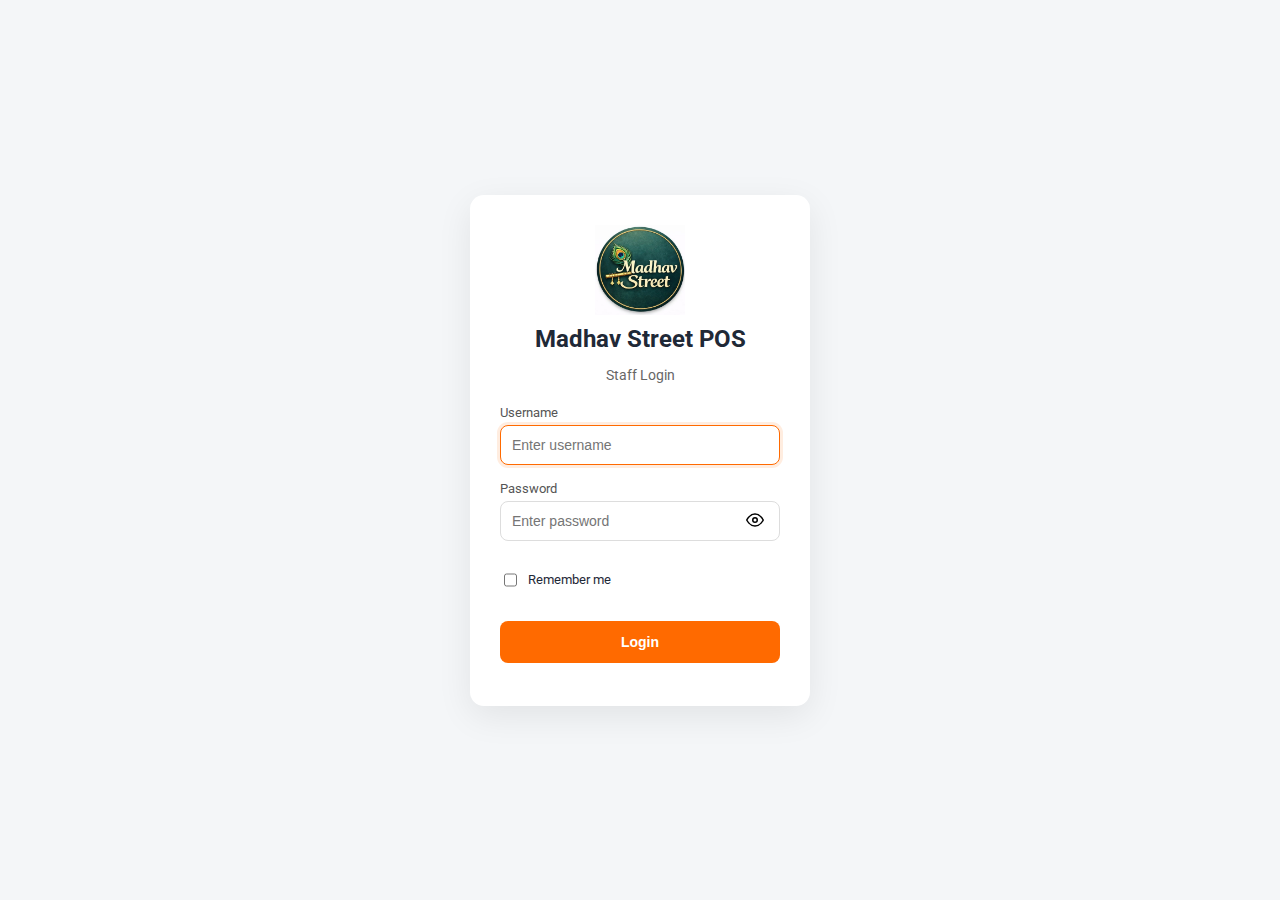
<file: index.html>
<!DOCTYPE html>
<html>
<head>
  <title>Madhav Street POS - Dashboard</title>
  <link rel="stylesheet" href="css/base.css">
<!-- <link rel="stylesheet" href="css/pos.css">
<link rel="stylesheet" href="css/orders.css">
<link rel="stylesheet" href="css/bookings.css">
<link rel="stylesheet" href="css/expenses.css">
<link rel="stylesheet" href="css/settings.css"> -->
<link rel="stylesheet" href="css/print.css">
  <meta charset="UTF-8">
  <meta name="viewport" content="width=device-width, initial-scale=1.0">
  <link href="https://fonts.googleapis.com/css2?family=Material+Symbols+Outlined" rel="stylesheet">
  <link href="https://fonts.googleapis.com/css2?family=Roboto:wght@400;500;700&display=swap" rel="stylesheet">

<link href="https://fonts.googleapis.com/icon?family=Material+Icons" rel="stylesheet">

</head>
<body>

<!-- ================= TOP NAV ================= -->
<div class="app-layout">
  <!-- Sidebar -->
  <div id="sidebar" class="sidebar">
    <div class="sidebar-header">
      <span class="logo-text">Madhav Street</span>
      <button class="collapse-btn" onclick="toggleSidebar()">☰</button>
    </div>

    <nav class="sidebar-nav">

  <button id="nav-pos" onclick="navigateTo('pos')">
    <span class="material-icons icon">point_of_sale</span>
    <span class="label">POS</span>
  </button>

  <button id="nav-bookings" onclick="navigateTo('bookings')">
    <span class="material-icons icon">event</span>
    <span class="label">Bookings</span>
  </button>

  <button id="nav-orders" onclick="navigateTo('orders')">
    <span class="material-icons icon">receipt_long</span>
    <span class="label">Orders</span>
  </button>

  <button id="nav-expenses" onclick="navigateTo('expenses')">
    <span class="material-icons icon">payments</span>
    <span class="label">Expenses</span>
  </button>

  <button id="nav-inventory" onclick="navigateTo('inventory')">
    <span class="material-icons icon">inventory_2</span>
    <span class="label">Inventory</span>
  </button>

  <button id="nav-items" onclick="navigateTo('items')">
    <span class="material-icons icon">bar_chart</span>
    <span class="label">Item Stats</span>
  </button>

  <button id="nav-attendance" onclick="navigateTo('attendance')">
    <span class="material-icons icon">badge</span>
    <span class="label">Attendance</span>
  </button>

  <button id="nav-finance" onclick="navigateTo('finance')">
    <span class="material-icons icon">account_balance_wallet</span>
    <span class="label">Finance</span>
  </button>

  <button id="nav-settings" onclick="navigateTo('settings')">
    <span class="material-icons icon">settings</span>
    <span class="label">Settings</span>
  </button>

</nav>

<button class="logout-btn" onclick="logout()">
  <span class="material-icons">logout</span>
  Logout
</button>

    <div id="appVersion" class="app-version"></div>
  </div>

  <!-- Main Content -->
  <div class="main-content">
<div id="screenContainer"></div>



<!-- ================= PRINTABLE BILL ================= -->
<div id="printArea" class="print-area">
  <div class="print-bill">

    <div class="print-header">
      <img src="logo.png" class="print-logo">
      <h2>MADHAV STREET</h2>
      <div class="print-sub">Pure Veg • Family Restaurant</div>
    </div>

    <div class="print-line"></div>

    <div class="print-meta">
      <div>Bill: <span id="p_billNo"></span></div>
      <div>Date: <span id="p_date"></span></div>
      <div>Customer: <span id="p_customer"></span></div>
      <div>Type: <span id="p_orderType"></span></div>
    </div>

    <div class="print-line"></div>

    <div class="print-items" id="p_items"></div>

    <div class="print-line"></div>

    <div class="print-total">
      <div>Subtotal: ₹<span id="p_subtotal"></span></div>
      <div id="p_discount_row">
        Discount: ₹<span id="p_discount"></span>
      </div>
      <div class="print-grand">
        TOTAL: ₹<span id="p_total"></span>
      </div>
    </div>

    <div class="print-line"></div>

    <div class="print-footer">
      Thank you! Visit again
    </div>

  </div>
</div>


<iframe name="hiddenFrame" style="display:none;"></iframe>

<script src="js/api.js"></script>
<script src="js/utils/utils.js"></script>

<script src="js/version.js"></script>
<script src="js/config.js"></script>
<script src="js/store.js"></script>
<script src="js/auth.js"></script>
<script src="js/app.js"></script>

<script src="js/utils/queryManager.js"></script>


<!-- ================= HIDDEN FORMS ================= -->

<form id="hiddenForm" method="POST" target="hiddenFrame" action="">
  <!-- edit support -->
   <input type="hidden" name="token" id="f_token">
  <input type="hidden" name="billNo" id="f_billNo">

  <input type="hidden" name="orderDate" id="f_orderDate">
  <input type="hidden" name="customerName" id="f_customerName">
  <input type="hidden" name="phone" id="f_phone">
  <input type="hidden" name="tableNo" id="f_tableNo">
  <input type="hidden" name="orderType" id="f_orderType">
  <input type="hidden" name="orderSource" id="f_orderSource">
  <input type="hidden" name="deliveredBy" id="f_deliveredBy">
  <input type="hidden" name="orderItems" id="f_orderItems">
  <input type="hidden" name="amount" id="f_amount">
  <input type="hidden" name="discount" id="f_discount">
  <input type="hidden" name="paymentMode" id="f_paymentMode">
<input type="hidden" name="paymentStatus" id="f_paymentStatus">
<input type="hidden" name="receivedBy" id="f_receivedBy">
  <input type="hidden" name="eventType" id="f_eventType">
  <input type="hidden" name="totalMembers" id="f_totalMembers">
  <input type="hidden" name="feedback" id="f_feedback">
</form>

<form id="bookingForm" method="POST" target="hiddenFrame" action="">
  <input type="hidden" name="token" id="f_token">
  <input type="hidden" name="mode" value="booking">
</form>

<form id="expenseForm" method="POST" target="hiddenFrame" action="">
  <input type="hidden" name="token" id="f_token_expense">
  <input type="hidden" name="token" id="f_token">
  <input type="hidden" name="mode" value="expense">
  <input type="hidden" name="expenseDate" id="f_e_date">
  <input type="hidden" name="category" id="f_e_category">
  <input type="hidden" name="amount" id="f_e_amount">
  <input type="hidden" name="account" id="f_e_account">
  <input type="hidden" name="type" id="f_e_type">
  <input type="hidden" name="paidBy" id="f_e_paidBy">
  <input type="hidden" name="staffCode" id="f_e_staffCode">
  <input type="hidden" name="staffName" id="f_e_staffName">
  <input type="hidden" name="expenseMode" id="f_e_mode">
  <input type="hidden" name="vendor" id="f_e_vendor">
  <input type="hidden" name="comment" id="f_e_comment">
</form>

<form id="attendanceForm"
      method="POST"
      target="hiddenFrame"
      action="">

  <input type="hidden" name="mode" value="attendance">
  <input type="hidden" name="token" id="f_token">

  <input type="hidden" name="date" id="f_a_date">
  <input type="hidden" name="staff" id="f_a_staff">
  <input type="hidden" name="checkIn" id="f_a_checkIn">
  <input type="hidden" name="checkOut" id="f_a_checkOut">
  <input type="hidden" name="status" id="f_a_status">
  <input type="hidden" name="notes" id="f_a_notes">

</form>
 </div> <!-- main-content -->
</div> <!-- app-layout -->
</body>
</html>
</file>
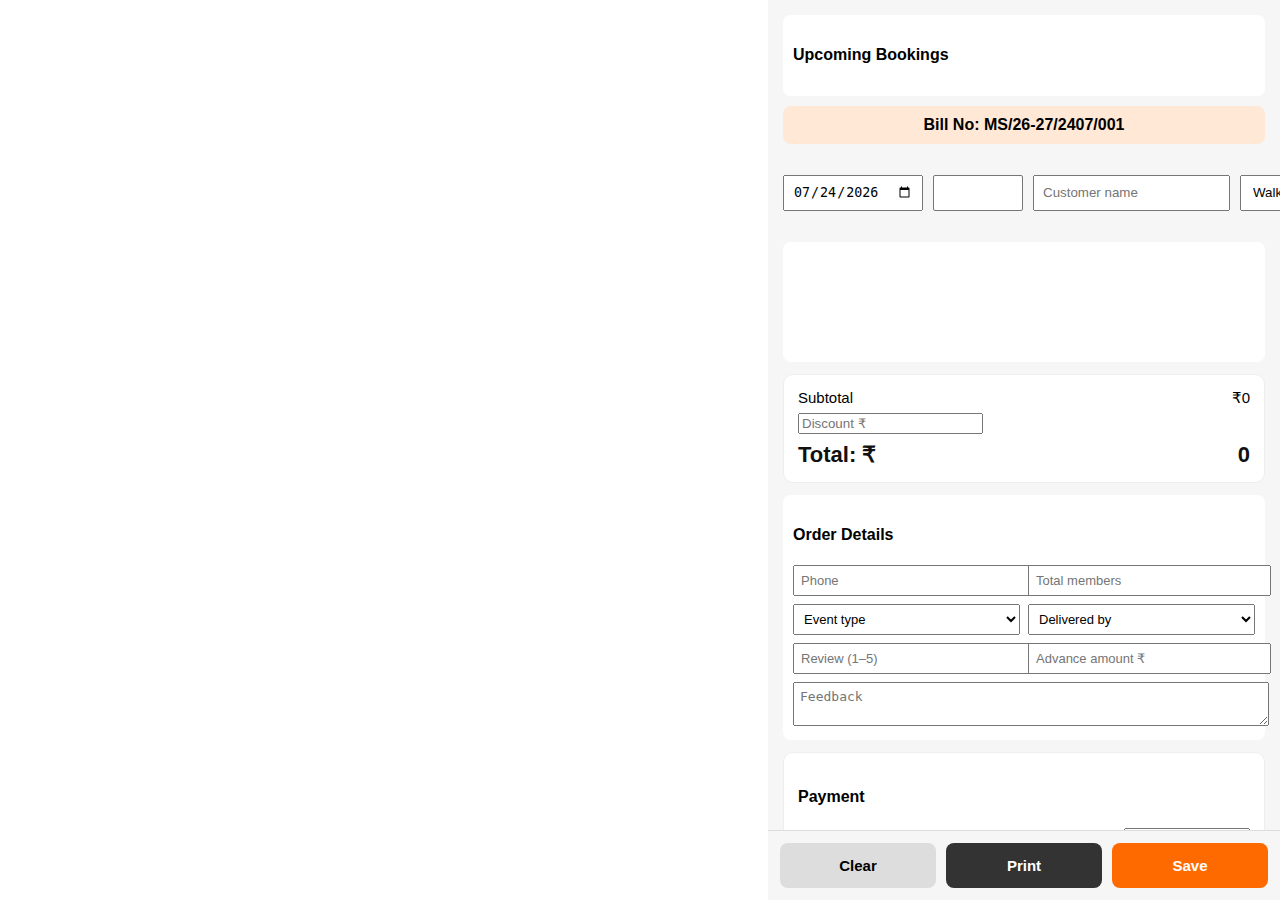
<file: billing.html>
<!DOCTYPE html>

<html>
<head>
  <title>Madhav Street POS</title>
  <style>
  body {
    margin: 0;
    font-family: Arial;
    background: #f3f3f3;
  }

.container {
  display: flex;
  height: 100vh;
  overflow: hidden;
}

.menu {
  width: 60%;
  padding: 20px;
  background: white;
  overflow-y: auto;
}

.categories {
display: flex;
gap: 8px;
margin-bottom: 15px;
flex-wrap: wrap;
}

.category-btn {
  padding: 8px 16px;
  background: #e5e5e5;
  border-radius: 20px;
  cursor: pointer;
  font-size: 14px;
  font-weight: 600;
}

.category-btn.active {
  background: #ff6a00;
  color: white;
}


.menu-grid {
display: grid;
grid-template-columns: repeat(auto-fill, minmax(110px, 1fr));
gap: 10px;
}

.menu-item {
  background: #ff6a00;
  color: white;
  padding: 16px;
  border-radius: 10px;
  text-align: center;
  cursor: pointer;
  font-size: 15px;
  font-weight: bold;
  transition: transform 0.1s, box-shadow 0.1s;
}

.menu-item:hover {
  transform: scale(1.03);
  box-shadow: 0 4px 10px rgba(0,0,0,0.15);
}


.bill {
  width: 40%;
  background: #f6f6f6;
  display: flex;
  flex-direction: column;
  height: 100vh;
  position: relative;
}

.bill-content {
  flex: 1;
  overflow-y: auto;
  padding: 15px;
  padding-bottom: 110px;
}

.booking-panel {
  background: white;
  padding: 10px;
  border-radius: 8px;
  margin-bottom: 10px;
  max-height: 140px;
  overflow-y: auto;
}

.booking-item {
  padding: 6px;
  border-bottom: 1px solid #eee;
  cursor: pointer;
  font-size: 13px;
}

.booking-item:hover {
  background: #fff3e6;
}


.btn-row {
  position: absolute;
  bottom: 0;
  left: 0;
  right: 0;
  background: #f6f6f6;
  padding: 12px;
  display: flex;
  gap: 10px;
  border-top: 1px solid #ddd;
}

button {
  flex: 1;
  padding: 14px;
  border: none;
  border-radius: 8px;
  font-weight: bold;
  cursor: pointer;
  font-size: 15px;
}

.clear-btn { background: #ddd; }
.print-btn { background: #333; color: white; }
.save-btn { background: #ff6a00; color: white; }



.bill-items {
  flex: 1;
  background: white;
  padding: 10px;
  border-radius: 8px;
  overflow-y: auto;
  margin: 10px 0;
  min-height: 100px;
}


.bill-line {
display: grid;
grid-template-columns: 1fr 120px 80px;
align-items: center;
gap: 10px;
margin: 6px 0;
padding-bottom: 6px;
border-bottom: 1px solid #eee;
}

.bill-no {
  background: #ffe8d6;
  padding: 10px;
  border-radius: 8px;
  font-weight: bold;
  text-align: center;
  margin-bottom: 12px;
  font-size: 16px;
}

.qty-controls {
display: flex;
gap: 5px;
align-items: center;
justify-content: center;
}

.qty-btn {
padding: 4px 8px;
background: #ddd;
border: none;
cursor: pointer;
}

.qty-input {
width: 40px;
text-align: center;
padding: 4px;
}

.totals-box {
  background: white;
  padding: 14px;
  border-radius: 10px;
  margin: 12px 0;
  border: 1px solid #eee;
}

.total-row {
  display: flex;
  justify-content: space-between;
  font-size: 15px;
  margin-bottom: 6px;
}

.final-total {
  font-size: 22px;
  font-weight: bold;
  color: #111;
  display: flex;
  justify-content: space-between;
  margin-top: 8px;
}



.extra-details {
  background: white;
  padding: 10px;
  border-radius: 8px;
  margin-bottom: 10px;
}
.extra-details select {
  width: 100%;
  padding: 6px;
  font-size: 13px;
}


.details-grid {
  display: grid;
  grid-template-columns: 1fr 1fr;
  gap: 8px;
  margin-bottom: 8px;
}

.extra-details input,
.extra-details select,
.extra-details textarea {
  width: 100%;
  padding: 6px;
  font-size: 13px;
}

.top-controls {
  display: grid;
  grid-template-columns: 140px 90px 1fr 140px auto;
  gap: 10px;
  margin-bottom: 12px;
  align-items: center;
}

.top-controls input,
.top-controls select {
  padding: 8px;
  height: 36px;
  box-sizing: border-box;
}

.order-type {
  display: flex;
  gap: 12px;
  align-items: center;
  font-size: 14px;
}


#tableNo {
  height: 36px;
}

.payment-section {
  background: white;
  padding: 14px;
  border-radius: 10px;
  margin: 12px 0;
  border: 1px solid #eee;
}

.pay-row {
  display: flex;
  justify-content: space-between;
  margin: 8px 0;
}

.pay-row input {
  width: 110px;
  padding: 6px;
}
</style>

</head>

<body>
<div class="container">

  <!-- Menu -->

  <div class="menu">
    <div class="categories" id="categoryBar"></div>
    <div class="menu-grid" id="menuGrid"></div>
  </div>

  <!-- Bill -->

  <div class="bill">
    <div class="bill-content">
      <!-- <h2>Bill</h2> -->

      <div class="booking-panel">
  <h4>Upcoming Bookings</h4>
  <div id="bookingList"></div>
</div>


      <div class="bill-no">
        Bill No: <span id="billNumber">MS/--/----/---</span>
      </div>

      <div class="top-controls">
        <input type="date" id="orderDate" onchange="generateBillNumber()">
        <select id="tableNo" multiple size="3" onchange="onTableChange()"></select>
      
        <input type="text" id="customerName" placeholder="Customer name">
      
        <select id="orderSource">
          <option value="Walk-in">Walk-in</option>
          <option value="Takeaway">Takeaway</option>
          <option value="Zomato">Zomato</option>
          <option value="Swiggy">Swiggy</option>
          <option value="Phone Order">Phone Order</option>
          <option value="Other">Other</option>
        </select>
      
        <div class="order-type">
  <label><input type="radio" name="orderType" value="Dine-in" checked onchange="onOrderTypeChange()"> Dine-in</label>
  <label><input type="radio" name="orderType" value="Takeaway" onchange="onOrderTypeChange()"> Takeaway</label>
  <label><input type="radio" name="orderType" value="Delivery" onchange="onOrderTypeChange()"> Delivery</label>
  <label><input type="radio" name="orderType" value="Booking" onchange="onOrderTypeChange()"> Booking</label>
</div>

      </div>

      <div class="bill-items" id="billItems"></div>
      
      <div class="totals-box">
        <div class="total-row">
  <span>Subtotal</span>
  <span>₹<span id="subtotal">0</span></span>
</div>

        <input type="number" id="discount" placeholder="Discount ₹" oninput="renderBill()">
        <div class="final-total">
          Total: ₹<span id="total">0</span>
        </div>
      </div>

      <div class="extra-details">
        <h4>Order Details</h4>
      
        <div class="details-grid">
          <input type="text" id="phone" placeholder="Phone">
      
          <input type="number" id="totalMembers" placeholder="Total members">
      
          <select id="eventType">
            <option value="">Event type</option>
            <option>Birthday</option>
            <option>Kitty Party</option>
            <option>Corporate</option>
            <option>Other</option>
          </select>
      
          <select id="deliveredBy">
            <option value="">Delivered by</option>
          </select>
      
          <input type="number" id="review" min="1" max="5" placeholder="Review (1–5)">
          <input type="number" id="advanceAmount" placeholder="Advance amount ₹">
        </div>
      
        <textarea id="feedback" placeholder="Feedback"></textarea>
      </div>

      <div class="payment-section">
        <h4>Payment</h4>
      
        <div class="pay-row">
          <label>Cash</label>
          <input type="number" id="cashAmount" oninput="updatePaymentStatus()">
        </div>
      
        <div class="pay-row">
          <label>UPI</label>
          <input type="number" id="upiAmount" oninput="updatePaymentStatus()">
        </div>
      
        <div class="pay-row">
          <label>Card</label>
          <input type="number" id="cardAmount" oninput="updatePaymentStatus()">
        </div>
      
        <div>Paid: ₹<span id="paidTotal">0</span></div>
        <div>Status: <span id="paymentStatus">Pending</span></div>
      </div>
    </div>


<div class="btn-row">
  <button class="clear-btn" onclick="clearBill()">Clear</button>
  <button class="print-btn" onclick="window.print()">Print</button>
  <button class="save-btn" onclick="saveBill()">Save</button>
</div>

<p id="status"></p>


  </div>
</div>

<script>
const scriptURL = "https://script.google.com/macros/s/AKfycbzDsgy-UOT7cpTqnpUjumFLTMcpGmGjiFjVoRQ4AWxNngYnuc1hKLOBVFfhs25CV4kG/exec";

let menuData = [];
let categories = [];
let tableOrders = {};
let currentTable = null;



window.onload = function () {
  let today = new Date().toISOString().split("T")[0];
  document.getElementById("orderDate").value = today;
  generateBillNumber();
};





fetch(scriptURL)
  .then(res => res.json())
  .then(data => {
    menuData = data.menu;
    categories = [...new Set(menuData.map(i => i.category))].sort();

    renderCategories();
    showCategory(categories[0]);

    renderStaff(data.staff);
    renderTables(data.tables);
    renderBookings(data.bookings);
  });



  function renderTables(tableList) {
  const tableSelect = document.getElementById("tableNo");
  tableSelect.innerHTML = "";

  tableList.forEach(table => {
    const option = document.createElement("option");
    option.value = table;
    option.textContent = table;
    tableSelect.appendChild(option);
  });
}

function getSelectedTable() {
  let orderType = document.querySelector('input[name="orderType"]:checked').value;
  let orderSource = document.getElementById("orderSource").value;

  let selectedTables = Array.from(
    document.getElementById("tableNo").selectedOptions
  ).map(opt => opt.value).join(", ");

  // Dine-in requires actual table
  if (orderType === "Dine-in") {
    return selectedTables || null;
  }

  // Non-dine-in logic
  if (orderSource && orderSource !== "Walk-in") {
    return orderSource.toUpperCase();
  }

  return orderType.toUpperCase();
}

function renderBookings(list) {
  const container = document.getElementById("bookingList");
  container.innerHTML = "";

  list.forEach(b => {
    const div = document.createElement("div");
    div.className = "booking-item";
    div.innerHTML = `
      <strong>${b.name}</strong><br>
      ${b.event || "Event"} • ${b.members || 0} pax • ₹${b.advance || 0}
    `;
    div.onclick = () => loadBooking(b);
    container.appendChild(div);
  });
}

function loadBooking(b) {
  document.getElementById("customerName").value = b.name || "";
  document.getElementById("phone").value = b.phone || "";
  document.getElementById("totalMembers").value = b.members || "";
  document.getElementById("advanceAmount").value = b.advance || "";
  document.getElementById("eventType").value = b.event || "";

  // Switch to dine-in for final billing
  document.querySelector('input[value="Dine-in"]').checked = true;
  onOrderTypeChange();

  alert("Booking loaded. Add items and save to complete the bill.");
}




  function renderStaff(staffList) {
  const staffSelect = document.getElementById("deliveredBy");
  staffSelect.innerHTML = '<option value="">Delivered by</option>';

  staffList.forEach(name => {
    const option = document.createElement("option");
    option.value = name;
    option.textContent = name;
    staffSelect.appendChild(option);
  });
}


function renderCategories() {
  const bar = document.getElementById("categoryBar");
  bar.innerHTML = "";
  categories.forEach(cat => {
    const btn = document.createElement("div");
    btn.className = "category-btn";
    btn.innerText = cat;
    btn.onclick = () => showCategory(cat);
    bar.appendChild(btn);
  });
}

function showCategory(category) {
  const grid = document.getElementById("menuGrid");
  grid.innerHTML = "";

  document.querySelectorAll(".category-btn").forEach(btn => {
    btn.classList.toggle("active", btn.innerText === category);
  });

  menuData
    .filter(i => i.category === category)
    .forEach(item => {
      const btn = document.createElement("div");
      btn.className = "menu-item";
      btn.innerHTML = `${item.item}<br>₹${item.price}`;
      btn.onclick = () => addItem(item);
      grid.appendChild(btn);
    });
}

function addItem(item) {
  currentTable = getSelectedTable();

  let orderType = document.querySelector('input[name="orderType"]:checked').value;

  // Only block if dine-in without table
  if (orderType === "Dine-in" && !currentTable) {
    alert("Please select a table for dine-in");
    return;
  }

  if (!tableOrders[currentTable]) {
    tableOrders[currentTable] = {};
  }

  let order = tableOrders[currentTable];

  if (!order[item.item]) {
    order[item.item] = { qty: 0, price: item.price };
  }

  order[item.item].qty++;
  renderBill();
}



function changeQty(item, delta) {
  currentTable = getSelectedTable();
  let order = tableOrders[currentTable];

  order[item].qty += delta;
  if (order[item].qty <= 0) delete order[item];

  renderBill();
}

function setQty(item, value) {
  currentTable = getSelectedTable();
  let order = tableOrders[currentTable];

  let qty = parseInt(value) || 0;
  if (qty <= 0) {
    delete order[item];
  } else {
    order[item].qty = qty;
  }

  renderBill();
}


function renderBill() {
  const container = document.getElementById("billItems");
  container.innerHTML = "";

  let subtotal = 0;

  currentTable = getSelectedTable();

if (!currentTable) {
  document.getElementById("billItems").innerHTML = "";
  document.getElementById("subtotal").innerText = "0";
  document.getElementById("total").innerText = "0";
  return;
}

let order = tableOrders[currentTable] || {};


for (let item in order) {

    const lineTotal = order[item].qty * order[item].price;
    subtotal += lineTotal;

    const line = document.createElement("div");
    line.className = "bill-line";
    line.innerHTML = `
      <span>${item}</span>
      <div class="qty-controls">
        <button class="qty-btn" onclick="changeQty('${item}', -1)">−</button>
        <input class="qty-input" type="number" 
          value="${order[item].qty}" 
          onchange="setQty('${item}', this.value)">
        <button class="qty-btn" onclick="changeQty('${item}', 1)">+</button>
      </div>
      <span>₹${lineTotal}</span>
    `;
    container.appendChild(line);
  }

  document.getElementById("subtotal").innerText = subtotal;

  let discount = parseFloat(document.getElementById("discount").value) || 0;
  let total = subtotal - discount;
  if (total < 0) total = 0;

  document.getElementById("total").innerText = total;
  updatePaymentStatus();
}

function updatePaymentStatus() {
  let cash = parseFloat(document.getElementById("cashAmount").value) || 0;
  let upi = parseFloat(document.getElementById("upiAmount").value) || 0;
  let card = parseFloat(document.getElementById("cardAmount").value) || 0;

  let paid = cash + upi + card;
  let total = parseFloat(document.getElementById("total").innerText) || 0;

  document.getElementById("paidTotal").innerText = paid;

  let status = "Pending";
  if (paid >= total && total > 0) status = "Paid";
  else if (paid > 0 && paid < total) status = "Partial";

  document.getElementById("paymentStatus").innerText = status;
}

function onTableChange() {
  renderBill();
}


function clearBill() {
  currentTable = getSelectedTable();
if (currentTable && tableOrders[currentTable]) {
  delete tableOrders[currentTable];
}

  document.getElementById("billItems").innerHTML = "";
  document.getElementById("subtotal").innerText = "0";
  document.getElementById("total").innerText = "0";
  document.getElementById("discount").value = "";
  document.getElementById("cashAmount").value = "";
  document.getElementById("upiAmount").value = "";
  document.getElementById("cardAmount").value = "";
  document.getElementById("paidTotal").innerText = "0";
  document.getElementById("paymentStatus").innerText = "Pending";
  document.getElementById("customerName").value = "";
  document.getElementById("phone").value = "";
  document.getElementById("tableNo").value = "";
  document.getElementById("eventType").value = "";
  document.getElementById("totalMembers").value = "";
  document.getElementById("deliveredBy").value = "";
  document.getElementById("feedback").value = "";
  generateBillNumber();
}

function generateBillNumber() {
  let dateInput = document.getElementById("orderDate").value;

  let today = dateInput ? new Date(dateInput) : new Date();

  let year = today.getFullYear();
  let month = today.getMonth() + 1;

  let fyStart, fyEnd;

  if (month >= 4) {
    fyStart = year.toString().slice(-2);
    fyEnd = (year + 1).toString().slice(-2);
  } else {
    fyStart = (year - 1).toString().slice(-2);
    fyEnd = year.toString().slice(-2);
  }

  let financialYear = fyStart + "-" + fyEnd;

  let dd = String(today.getDate()).padStart(2, "0");
  let mm = String(month).padStart(2, "0");

  let datePart = dd + mm;

  let billNo = "MS/" + financialYear + "/" + datePart + "/001";

  document.getElementById("billNumber").innerText = billNo;
}


function onOrderTypeChange() {
  let orderType = document.querySelector('input[name="orderType"]:checked').value;
  const menuSection = document.querySelector(".menu");

  if (orderType === "Booking") {
    menuSection.style.opacity = "0.4";
    menuSection.style.pointerEvents = "none";

    // Clear current items
    currentTable = getSelectedTable();
    delete tableOrders[currentTable];
    renderBill();
  } else {
    menuSection.style.opacity = "1";
    menuSection.style.pointerEvents = "auto";
  }
}



function saveBill() {
   currentTable = getSelectedTable();

if (!currentTable) {
  alert("Please select order type or table");
  return;
}

  currentTable = getSelectedTable();
let orderType = document.querySelector('input[name="orderType"]:checked').value;
let order = tableOrders[currentTable] || {};

// If not booking, items must exist
if (orderType !== "Booking" && Object.keys(order).length === 0) {
  alert("No items in this bill");
  return;
}


  let items = "";
for (let item in order) {
  items += `${item} x${order[item].qty}, `;
}

let advance = parseFloat(document.getElementById("advanceAmount").value) || 0;
let totalAmount = document.getElementById("total").innerText;

if (orderType === "Booking") {
  totalAmount = advance;
}


  let cash = parseFloat(document.getElementById("cashAmount").value) || 0;
  let upi = parseFloat(document.getElementById("upiAmount").value) || 0;
  let card = parseFloat(document.getElementById("cardAmount").value) || 0;

  let paymentMode = [];
  if (cash > 0) paymentMode.push("Cash");
  if (upi > 0) paymentMode.push("UPI");
  if (card > 0) paymentMode.push("Card");

  document.getElementById("f_orderDate").value =
  document.getElementById("orderDate").value;
  document.getElementById("f_customerName").value =
    document.getElementById("customerName").value;
  document.getElementById("f_phone").value =
    document.getElementById("phone").value;
  let selectedTables = Array.from(
  document.getElementById("tableNo").selectedOptions
).map(opt => opt.value).join(", ");

document.getElementById("f_tableNo").value = currentTable;
  document.getElementById("f_orderType").value =
    document.querySelector('input[name="orderType"]:checked').value;
    document.getElementById("f_orderSource").value = document.getElementById("orderSource").value;
  document.getElementById("f_deliveredBy").value =
    document.getElementById("deliveredBy").value;
  document.getElementById("f_orderItems").value = items;
  document.getElementById("f_amount").value = totalAmount;
document.getElementById("f_advanceAmount").value = advance;

  document.getElementById("f_discount").value =
    document.getElementById("discount").value;
  document.getElementById("f_paymentMode").value =
    paymentMode.join(", ");
  document.getElementById("f_paymentStatus").value =
    document.getElementById("paymentStatus").innerText;
  document.getElementById("f_eventType").value =
    document.getElementById("eventType").value;
  document.getElementById("f_totalMembers").value =
    document.getElementById("totalMembers").value;
  document.getElementById("f_feedback").value =
    document.getElementById("feedback").value;

  document.getElementById("hiddenForm").submit();
  document.getElementById("status").innerText = "Bill saved";
  delete tableOrders[currentTable];
clearBill();
}
</script>

<form id="hiddenForm" method="POST" target="hiddenFrame"
      action="https://script.google.com/macros/s/AKfycbzDsgy-UOT7cpTqnpUjumFLTMcpGmGjiFjVoRQ4AWxNngYnuc1hKLOBVFfhs25CV4kG/exec">
    <input type="hidden" name="orderDate" id="f_orderDate">
  <input type="hidden" name="customerName" id="f_customerName">
  <input type="hidden" name="phone" id="f_phone">
  <input type="hidden" name="tableNo" id="f_tableNo">
  <input type="hidden" name="orderType" id="f_orderType">
  <input type="hidden" name="orderSource" id="f_orderSource">
  <input type="hidden" name="deliveredBy" id="f_deliveredBy">
  <input type="hidden" name="orderItems" id="f_orderItems">
  <input type="hidden" name="amount" id="f_amount">
  <input type="hidden" name="discount" id="f_discount">
  <input type="hidden" name="paymentMode" id="f_paymentMode">
  <input type="hidden" name="paymentStatus" id="f_paymentStatus">
  <input type="hidden" name="eventType" id="f_eventType">
  <input type="hidden" name="totalMembers" id="f_totalMembers">
  <input type="hidden" name="feedback" id="f_feedback">
  <input type="hidden" name="advanceAmount" id="f_advanceAmount">

</form>

<iframe name="hiddenFrame" style="display:none;"></iframe>

</body>
</html>
</file>
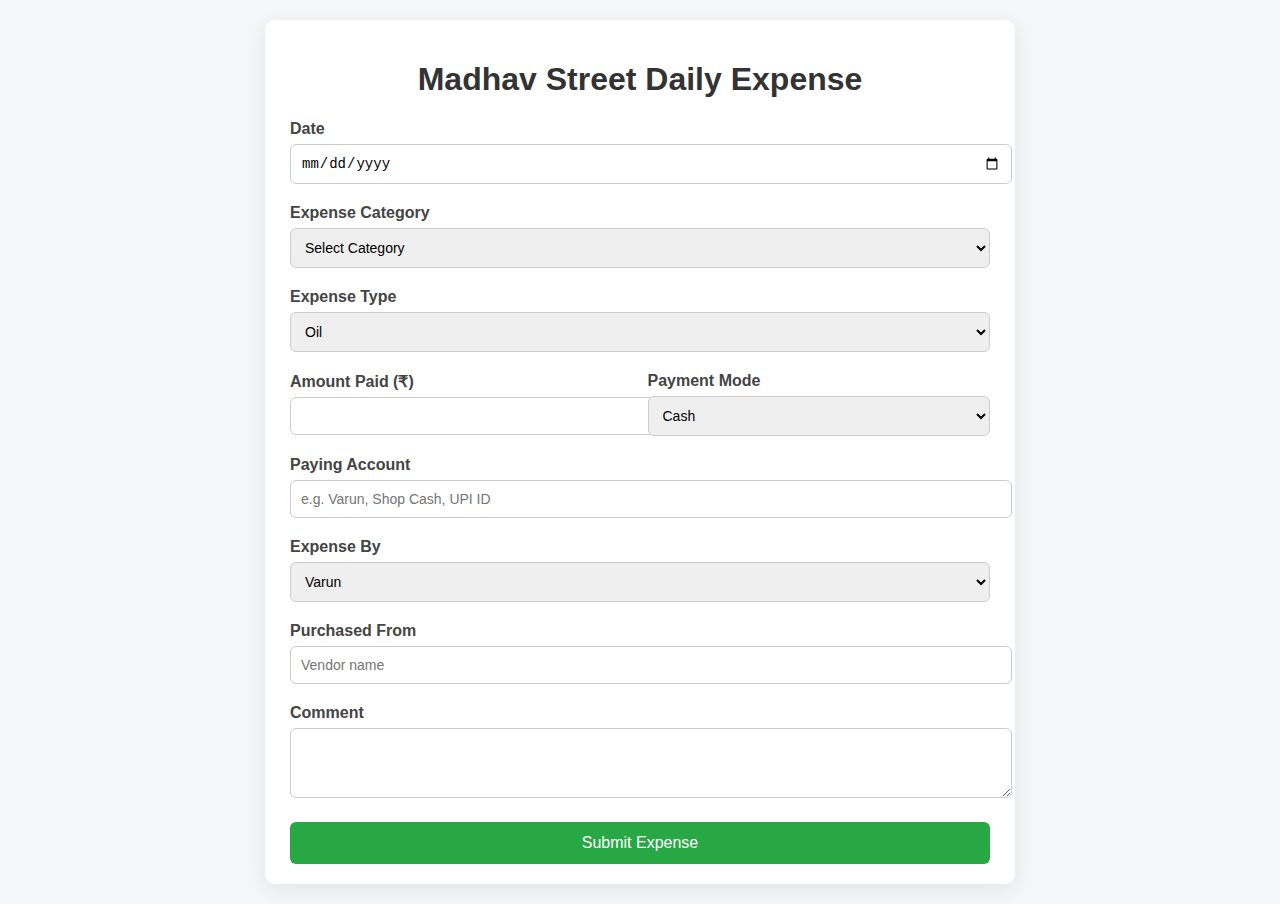
<file: expense-form.html>
<!DOCTYPE html>
<html lang="en">
<head>
<meta charset="UTF-8">
<meta name="viewport" content="width=device-width, initial-scale=1.0">
<title>Madhav Street - Daily Expenses</title>

<style>
    body {
        font-family: Arial, sans-serif;
        background: #f4f6f8;
        margin: 0;
        padding: 20px;
    }

    .container {
        max-width: 700px;
        margin: auto;
        background: white;
        padding: 20px 25px;
        border-radius: 10px;
        box-shadow: 0 5px 20px rgba(0,0,0,0.08);
    }

    h1 {
        text-align: center;
        color: #333;
    }

    .section {
        margin-bottom: 20px;
    }

    label {
        font-weight: bold;
        display: block;
        margin-bottom: 6px;
        color: #444;
    }

    input, select, textarea {
        width: 100%;
        padding: 10px;
        border: 1px solid #ccc;
        border-radius: 6px;
        font-size: 14px;
    }

    textarea {
        resize: vertical;
    }

    .row {
        display: flex;
        gap: 15px;
    }

    .row .section {
        flex: 1;
    }

    button {
        width: 100%;
        padding: 12px;
        background: #28a745;
        color: white;
        border: none;
        border-radius: 6px;
        font-size: 16px;
        cursor: pointer;
    }

    button:hover {
        background: #218838;
    }

    @media (max-width: 600px) {
        .row {
            flex-direction: column;
        }
    }
</style>
</head>

<body>

<div class="container">
    <h1>Madhav Street Daily Expense</h1>

    <form id="expenseForm">

        <div class="section">
            <label>Date</label>
            <input type="date" name="date" required>
        </div>

        <div class="section">
            <label>Expense Category</label>
            <select name="category" required>
                <option value="">Select Category</option>
                <option>Stock</option>
                <option>Vegetables</option>
                <option>Cleaning Material</option>
                <option>Gas Cylinder</option>
                <option>Electricity</option>
                <option>Staff</option>
                <option>Decoration</option>
                <option>Utensils</option>
                <option>Cold Drinks</option>
                <option>Loose Items</option>
                <option>Random Expense</option>
            </select>
        </div>

        <div class="section">
            <label>Expense Type</label>
            <select name="type">
                <option>Oil</option>
                <option>Milk</option>
                <option>Paneer</option>
                <option>Dahi</option>
                <option>Rice</option>
                <option>Flour</option>
                <option>Noodles</option>
                <option>Sauce</option>
                <option>Salt</option>
                <option>Masala</option>
                <option>Paper Plates</option>
                <option>Gas Refill</option>
            </select>
        </div>

        <div class="row">
            <div class="section">
                <label>Amount Paid (₹)</label>
                <input type="number" name="amount" required>
            </div>

            <div class="section">
                <label>Payment Mode</label>
                <select name="mode">
                    <option>Cash</option>
                    <option>UPI</option>
                </select>
            </div>
        </div>

        <div class="section">
            <label>Paying Account</label>
            <input type="text" name="account" placeholder="e.g. Varun, Shop Cash, UPI ID">
        </div>

        <div class="section">
            <label>Expense By</label>
            <select name="expense_by">
                <option>Varun</option>
                <option>Amit</option>
                <option>Staff</option>
            </select>
        </div>

        <div class="section">
            <label>Purchased From</label>
            <input type="text" name="vendor" placeholder="Vendor name">
        </div>

        <div class="section">
            <label>Comment</label>
            <textarea name="comment" rows="3"></textarea>
        </div>

        <button type="submit">Submit Expense</button>

    </form>
</div>

<script>
document.getElementById("expenseForm").addEventListener("submit", function(e) {
    e.preventDefault();

    const formData = new FormData(this);

    fetch("YOUR_GOOGLE_SCRIPT_WEB_APP_URL", {
        method: "POST",
        body: formData
    })
    .then(res => res.text())
    .then(data => {
        alert("Expense saved successfully!");
        document.getElementById("expenseForm").reset();
    })
    .catch(err => {
        alert("Error saving expense");
        console.error(err);
    });
});
</script>

</body>
</html>
</file>
<file: css/base.css>
/* ================= ROOT TOKENS ================= */

:root {
  --primary:#ff6a00;
  --primary-dark:#e65f00;

  --surface:#ffffff;
  --bg:#f4f6f8;

  --text:#1f2937;
  --muted:#6b7280;

  --sidebar:#2b2f36;
  --sidebar-hover:#3a3f48;

  --radius:12px;
  --shadow:0 6px 18px rgba(0,0,0,0.08);
}

/* ================= GLOBAL ================= */

*{
  box-sizing:border-box;
}

body{
  margin:0;
  font-family:'Roboto',sans-serif;
  background:var(--bg);
  color:var(--text);
  -webkit-tap-highlight-color:transparent;
}

/* Prevent zoom on mobile inputs */

@media (max-width:768px){
  input,select,textarea{
    font-size:16px;
  }
}

/* ================= APP LAYOUT ================= */

.app-layout{
  display:none;
  height:100vh;
  overflow:hidden;
}

.main-content{
  flex:1;
  overflow-y:auto;
  padding:18px;
  background:var(--bg);
}

.screen{
  max-width:1400px;
  margin:0 auto;
}

/* ================= SIDEBAR ================= */

.sidebar{
  visibility: hidden;
  width:220px;
  background:var(--sidebar);
  display:flex;
  flex-direction:column;
  transition:width .25s ease;
}

.sidebar.collapsed{
  width:70px;
}

/* ===== HEADER ===== */

.sidebar-header{
  display:flex;
  justify-content:space-between;
  align-items:center;
  padding:16px;
}

.logo-text{
  font-weight:700;
  color:#fff;
}

.sidebar.collapsed .logo-text{
  display:none;
}

/* ===== NAV ===== */

.sidebar-nav{
  display:flex;
  flex-direction:column;
  gap:6px;
  padding:10px;
}

/* NAV BUTTON */

.sidebar-nav button{
  display:flex;
  align-items:center;
  gap:12px;

  width:100%;
  padding:11px 14px;

  border:none;
  border-radius:8px;

  background:transparent;
  cursor:pointer;

  font-size:14px;
  font-weight:500;

  color:#e5e7eb;

  transition:all .18s ease;
}

/* ICON */

.sidebar-nav button .icon{
  width:22px;
  text-align:center;
  opacity:0.9;
}

/* HOVER */

.sidebar-nav button:hover{
  background:var(--sidebar-hover);
  transform:translateX(3px);
}

/* ACTIVE */

.sidebar-nav button.active{
  background:var(--primary);
  color:#fff;
}

.sidebar-nav button.active .icon{
  opacity:1;
}

/* COLLAPSED LABEL */

.sidebar.collapsed .label{
  display:none;
}

/* ================= LOGOUT BUTTON ================= */

.logout-btn{
  display:flex;
  align-items:center;
  gap:10px;

  margin:14px;
  padding:11px 14px;

  border:none;
  border-radius:8px;

  background:#ffffff;
  cursor:pointer;

  font-weight:600;

  transition:.2s;
}

.logout-btn:hover{
  background:#ffe8e8;
  color:#d32f2f;
}

/* ================= BUTTONS ================= */

button{
  border:none;
  border-radius:10px;
  padding:10px 14px;

  font-weight:600;
  cursor:pointer;

  transition:.18s ease;
  min-height:42px;
}

button:hover{
  transform:translateY(-1px);
}

button:active{
  transform:scale(.97);
}

.primary-btn{
  background:var(--primary);
  color:#fff;
}

.primary-btn:hover{
  background:var(--primary-dark);
}

.secondary-btn{
  background:#eee;
}

/* ================= INPUTS ================= */

input,
select,
textarea{
  border:1px solid #ddd;
  border-radius:10px;

  padding:10px 12px;
  font-size:14px;

  background:#fff;
  min-height:40px;

  transition:.18s ease;
}

input:focus,
select:focus,
textarea:focus{
  outline:none;
  border-color:var(--primary);
  box-shadow:0 0 0 3px rgba(255,106,0,0.15);
}

/* ================= CARD ================= */

.card{
  background:var(--surface);
  border-radius:var(--radius);
  box-shadow:var(--shadow);
  padding:16px;
}

/* ================= MOBILE SIDEBAR ================= */

@media (max-width:768px){

  .sidebar{
    position:fixed;
    left:-260px;
    top:0;
    height:100vh;
    width:240px;
    z-index:999;
    transition:left .25s ease;
  }

  .sidebar.mobile-open{
    left:0;
  }

  .main-content{
    padding:12px;
  }

}

/* ================= DRAWER ================= */

.drawer{
  position:fixed;
  top:0;
  right:-420px;
  width:420px;
  height:100vh;
  background:#fff;
  box-shadow:-6px 0 18px rgba(0,0,0,0.15);
  transition:right .3s ease;
  z-index:2000;

  display:flex;
  flex-direction:column;
}

.drawer.open{
  right:0;
}

.drawer-header{
  display:flex;
  justify-content:space-between;
  align-items:center;
  padding:16px;
  border-bottom:1px solid #eee;
}

.drawer-body{
  flex:1;
  overflow-y:auto;
  padding:16px;
}

.drawer-footer{
  padding:16px;
  border-top:1px solid #eee;
}

.drawer-close{
  border:none;
  background:none;
  font-size:20px;
  cursor:pointer;
}

@media (max-width:768px){
  .drawer{
    width:100%;
    right:-100%;
  }
}
</file>
<file: css/pos.css>
/* ================= POS ================= */

.container {
  display: flex;
  gap: 16px;
  height: calc(100vh - 50px);
  overflow: hidden;
}

.menu,
.bill {
  border-radius: var(--radius);
  box-shadow: var(--shadow);
  overflow: hidden;
}

.menu {
  flex: 1.2;
  background: #fff;
  padding: 20px;
  overflow-y: auto;
}

.menu-search {
  width: 100%;
  margin-bottom: 12px;
}

.categories {
  display: flex;
  gap: 8px;
  flex-wrap: wrap;
  margin-bottom: 12px;
}

.category-btn {
  padding: 8px 14px;
  background: #eee;
  border-radius: 20px;
  font-size: 13px;
}

.category-btn.active {
  background: var(--primary);
  color: #fff;
}

.menu-grid {
  display: grid;
  grid-template-columns: repeat(auto-fill, minmax(100px,1fr));
  gap: 10px;
}

.menu-item {
  background: var(--primary);
  color: #fff;
  padding: 14px;
  border-radius: 10px;
  text-align: center;
  cursor: pointer;
}

.bill {
  flex: 1;
  background: #f6f6f6;
  display: flex;
  flex-direction: column;
}

.bill-content {
  flex: 1;
  overflow-y: auto;
  padding: 15px;
}

.bill-header {
  background: #fff3eb;
  text-align: center;
  font-weight: bold;
  padding: 10px;
}

.bill-line {
  display: flex;
  justify-content: space-between;
  padding: 8px 0;
  border-bottom: 1px solid #eee;
}

.btn-row {
  display: flex;
  gap: 10px;
  padding: 12px;
  border-top: 1px solid #ddd;
}

/* ================= MOBILE ================= */

@media (max-width: 768px) {

  .container {
    flex-direction: column;
    height: auto;
  }

  .menu,
  .bill {
    width: 100%;
  }

  .menu-grid {
    grid-template-columns: repeat(2,1fr);
  }

}
</file>
<file: css/orders.css>
/* ================= ORDERS DASHBOARD ================= */

.orders-header {
  display: flex;
  justify-content: space-between;
  align-items: center;
  margin-bottom: 16px;
}

.orders-header h2 {
  margin: 0;
  font-size: 24px;
  font-weight: 700;
}

/* ===== PERIOD TOGGLE ===== */

.period-toggle {
  display: flex;
  gap: 8px;
}

.period-toggle button {
  padding: 7px 14px;
  border-radius: 20px;
  border: 1px solid #ddd;
  background: #fff;
  font-size: 13px;
  font-weight: 600;
}

.period-toggle button.active {
  background: var(--primary);
  color: #fff;
  border-color: var(--primary);
}

/* ===== SALES CARDS ===== */

.sales-grid {
  display: grid;
  grid-template-columns: repeat(auto-fit, minmax(170px,1fr));
  gap: 12px;
  margin-bottom: 14px;
}

.sales-card {
  background: #fff;
  border-radius: 14px;
  padding: 12px 14px;
  box-shadow: var(--shadow);
  font-size: 12px;
  font-weight: 600;
  color: #666;
  min-height: 72px;
}

.sales-card span {
  display: block;
  font-size: 22px;
  font-weight: 700;
  margin-top: 4px;
  color: #111;
}

/* Color Accents */

.card-total   { border-left: 5px solid #3b82f6; background:#f8fbff; }
.card-cash    { border-left: 5px solid #22c55e; background:#f7fff9; }
.card-upi     { border-left: 5px solid #8b5cf6; background:#fbf8ff; }
.card-avg     { border-left: 5px solid #f59e0b; background:#fffaf3; }
.card-pending { border-left: 5px solid #ef4444; background:#fff6f6; }

.card-varun   { border-left: 5px solid #06b6d4; }
.card-amit    { border-left: 5px solid #a855f7; }
.card-counter { border-left: 5px solid #64748b; }

/* ================= FILTER BAR FIX ================= */

.orders-filters {
  display: flex;
  flex-wrap: wrap;
  align-items: center;
  gap: 14px;
  background: #fff;
  padding: 14px 16px;
  border-radius: 12px;
  box-shadow: var(--shadow);
  margin: 16px 0;
}

/* Label style */
.orders-filters label {
  font-size: 13px;
  font-weight: 500;
  color: var(--muted);
}

/* Inputs & Select */
.orders-filters input,
.orders-filters select {
  height: 40px;
  padding: 0 12px;
  border-radius: 10px;
  border: 1px solid #ddd;
  font-size: 13px;
  background: #fff;
  min-width: 160px;
}

/* Date inputs slightly narrower */
#ordersFromDate,
#ordersToDate {
  min-width: 150px;
}

/* Checkbox container */
.pending-toggle {
  display: flex;
  align-items: center;
  gap: 8px;
  margin-left: auto;
  font-size: 13px;
  font-weight: 500;
  color: var(--muted);
}

/* Fix checkbox size */
.pending-toggle input[type="checkbox"] {
  width: 18px;
  height: 18px;
  accent-color: var(--primary);
}

/* ===== TABLE ===== */

.orders-table-card {
  background: #fff;
  border-radius: 12px;
  padding: 10px;
  box-shadow: var(--shadow);
}

.orders-table {
  width: 100%;
  border-collapse: collapse;
  font-size: 13px;
}

.orders-table th {
  background: #1f1f1f;
  color: #fff;
  padding: 12px;
  position: sticky;
  top: 0;
  text-align: left;
}

.orders-table td {
  padding: 10px 12px;
  border-top: 1px solid #eee;
}

.orders-table tbody tr:hover {
  background: #fafafa;
}

/* Column Alignment */

.orders-table th:nth-child(1),
.orders-table td:nth-child(1) {
  text-align: center;
  width: 60px;
}

.orders-table th:nth-child(7),
.orders-table td:nth-child(7) {
  text-align: right;
}

.orders-table th:nth-child(8),
.orders-table td:nth-child(8),
.orders-table th:nth-child(9),
.orders-table td:nth-child(9),
.orders-table th:nth-child(10),
.orders-table td:nth-child(10) {
  text-align: center;
}

/* ===== ITEMS ===== */

.items-cell {
  max-width: 240px;
}

.order-item-line {
  font-size: 12px;
  line-height: 1.3;
  white-space: nowrap;
  overflow: hidden;
  text-overflow: ellipsis;
}

.order-item-more {
  font-size: 11px;
  font-weight: 600;
  color: var(--primary);
  margin-top: 2px;
}

/* ===== STATUS ===== */

.status-badge {
  padding: 4px 10px;
  border-radius: 20px;
  font-size: 11px;
  font-weight: 600;
}

.status-paid { background:#e6f7ed; color:#0a7a36; }
.status-pending { background:#ffe8e8; color:#b30000; }
.status-partial { background:#fff3e0; color:#cc7a00; }

/* ================= MOBILE ================= */

@media (max-width: 768px) {

  .orders-header {
    flex-direction: column;
    align-items: flex-start;
    gap: 10px;
  }

  .orders-filters {
    flex-direction: column;
  }

  .orders-filters input,
  .orders-filters select {
    width: 100%;
  }

  .orders-table thead {
    display: none;
  }

  .orders-table,
  .orders-table tbody,
  .orders-table tr,
  .orders-table td {
    display: block;
    width: 100%;
  }

  .orders-table tr {
    background: #fff;
    margin-bottom: 12px;
    padding: 12px;
    border-radius: 12px;
    box-shadow: var(--shadow);
  }

  .orders-table td {
    border: none;
    padding: 6px 0;
  }

}

/* ================= MOBILE FIX ================= */

@media (max-width: 768px) {

  .orders-filters {
    flex-direction: column;
    align-items: stretch;
  }

  .orders-filters input,
  .orders-filters select {
    width: 100%;
  }

  .pending-toggle {
    margin-left: 0;
    justify-content: flex-start;
  }

}

.order-locked {
  font-size: 16px;
  color: #999;
}
</file>
<file: css/bookings.css>
.bookings-container {
  padding:20px;
  display:flex;
  flex-direction:column;
  gap:20px;
}

.booking-card,
.booking-list-card {
  background:white;
  padding:20px;
  border-radius:12px;
}

/* Two-column responsive layout */
.booking-grid {
  display: grid;
  grid-template-columns: 1fr 1fr;
  gap: 16px;
  align-items: start;
}

.booking-form .row {
  display: flex;
  gap: 8px;
  margin-bottom: 10px;
  align-items: center;
}

.booking-form input[type="text"],
.booking-form input[type="date"],
.booking-form input[type="time"],
.booking-form input[type="number"],
.booking-form select {
  padding: 8px 10px;
  border: 1px solid #ddd;
  border-radius: 6px;
  flex: 1 1 auto;
}

.booking-form button {
  padding: 8px 12px;
  border: none;
  background: #1976d2;
  color: white;
  border-radius: 6px;
  cursor: pointer;
}

.booking-actions button {
  margin-left: 6px;
}

.booking-row {
  display:flex;
  justify-content:space-between;
  padding:10px 8px;
  border-bottom:1px solid #f0f0f0;
}

@media (max-width: 800px) {
  .booking-grid {
    grid-template-columns: 1fr;
  }
  .booking-form .row {
    flex-direction: column;
    align-items: stretch;
  }
}
</file>
<file: css/expenses.css>
/* ================= EXPENSES PAGE ================= */

.expenses-topbar {
  display: flex;
  justify-content: flex-end;
  margin-bottom: 14px;
}

/* ===== SUMMARY CARDS ===== */

.summary-grid {
  display: grid;
  grid-template-columns: repeat(auto-fit,minmax(180px,1fr));
  gap: 12px;
  margin-bottom: 14px;
}

.summary-card {
  background: #fff;
  border-radius: 12px;
  padding: 14px;
  box-shadow: 0 3px 10px rgba(0,0,0,0.05);
  text-align: center;
  font-size: 13px;
  color: #666;
}

.summary-card span {
  display: block;
  font-size: 30px;
  font-weight: 700;
  color: #111;
  margin-top: 6px;
}

/* ===== FILTER CARD ===== */

.filter-card {
  padding: 14px;
  margin-bottom: 12px;
}

.filter-row {
  display: flex;
  flex-wrap: wrap;
  gap: 10px;
}

.filter-group input,
.filter-group select {
  min-width: 140px;
}

/* ===== EXPENSE TABLE ===== */

.expenses-table-card {
  background: #fff;
  border-radius: 12px;
  padding: 12px;
  box-shadow: 0 3px 10px rgba(0,0,0,0.05);
}

.expenses-table {
  width: 100%;
  border-collapse: collapse;
  font-size: 13px;
}

.expenses-table th {
  background: #222;
  color: #fff;
  padding: 10px;
  text-align: left;
}

.expenses-table td {
  padding: 10px;
  border-top: 1px solid #eee;
}

/* ================= DRAWER (PRO MODE) ================= */

.drawer {
  position: fixed;
  top: 0;
  right: -520px;
  width: 520px;
  height: 100%;
  background: #fff;
  box-shadow: -8px 0 20px rgba(0,0,0,0.12);
  display: flex;
  flex-direction: column;
  transition: right 0.3s ease;
  z-index: 2000;
}

.drawer.open {
  right: 0;
}

/* HEADER */

.drawer-header {
  height: 60px;
  padding: 0 18px;
  border-bottom: 1px solid #eee;
  display: flex;
  align-items: center;
  justify-content: space-between;
}

.drawer-header h3 {
  margin: 0;
  font-size: 22px;
  font-weight: 700;
}

.drawer-close {
  width: 36px;
  height: 36px;
  border: none;
  background: #f5f5f5;
  border-radius: 8px;
  font-size: 18px;
  cursor: pointer;
}

.drawer-close:hover {
  background: #eee;
}

/* BODY */

.drawer-body {
  flex: 1;
  overflow-y: auto;
  padding: 16px;
}

/* FORM GRID INSIDE DRAWER */

.drawer .form-grid {
  display: grid;
  grid-template-columns: 1fr 1fr;
  gap: 10px;
}

.drawer .form-grid input,
.drawer .form-grid select,
.drawer .form-grid textarea {
  width: 100%;
  padding: 10px;
  border-radius: 8px;
  border: 1px solid #ddd;
  background: #fafafa;
  font-size: 14px;
}

/* FULL WIDTH FIELD */
.drawer .full {
  grid-column: span 2;
}

/* FOOTER */

.drawer-footer {
  height: 70px;
  border-top: 1px solid #eee;
  display: flex;
  gap: 10px;
  padding: 12px 16px;
  background: #fff;
}

.drawer-footer button {
  flex: 1;
  font-weight: 600;
}

/* MOBILE */

@media (max-width: 768px) {

  .drawer {
    width: 100%;
    right: -100%;
  }

  .drawer .form-grid {
    grid-template-columns: 1fr;
  }

  .drawer .full {
    grid-column: span 1;
  }
}

/* Expenses table improvements */

#expensesTableBody td{
  font-size:13px;
  vertical-align:top;
}

.amount-col{
  width:100px;
  text-align:right;
  font-weight:600;
}

.comment-col{
  max-width:280px;
  white-space:nowrap;
  overflow:hidden;
  text-overflow:ellipsis;
}

.data-table td{
  padding:10px 8px;
}

.expense-summary{
  display:grid;
  grid-template-columns:repeat(auto-fit,minmax(180px,1fr));
  gap:16px;
  margin-bottom:20px;
}

.summary-card{
  background:#fff;
  padding:16px;
  border-radius:10px;
  box-shadow:0 1px 4px rgba(0,0,0,0.05);
}

.summary-card span{
  display:block;
  font-size:22px;
  font-weight:600;
  margin-top:6px;
}

.expense-filters{
  display:grid;
  grid-template-columns:repeat(auto-fit,minmax(160px,1fr));
  gap:12px;
  align-items:center;
}

.vendor-col{
  max-width:200px;
}

.card{
  padding:18px;
  border-radius:12px;
}

/* expenses table improvements */

#expensesTableBody td{
  padding:10px 12px;
  vertical-align:top;
}

.data-table th{
  font-weight:600;
  font-size:13px;
}

.data-table td{
  font-size:13px;
}

/* date column */
.data-table td:nth-child(2){
  white-space:nowrap;
  font-weight:500;
}

/* amount column */
.data-table td:nth-child(8){
  font-weight:600;
  color:#16a34a;
}

/* comment column */
.data-table td:last-child{
  color:#555;
  max-width:260px;
}

.expense-cat{
  padding:4px 8px;
  border-radius:6px;
  font-size:12px;
  font-weight:500;
}

.expense-cat.kitchen{
  background:#fff7ed;
  color:#ea580c;
}

.expense-cat.staff{
  background:#eef2ff;
  color:#4f46e5;
}

.filters-row{
  display:flex;
  flex-wrap:wrap;
  gap:10px;
}
</file>
<file: css/settings.css>
.settings-grid {
  display:grid;
  grid-template-columns:repeat(auto-fit,minmax(320px,1fr));
  gap:16px;
}

.settings-card {
  margin-bottom:20px;
}

.settings-table {
  width:100%;
  border-collapse:collapse;
}

.settings-table th {
  background:#222;
  color:white;
  padding:10px;
}

/* Tabs */
.settings-tabs{ display:flex; gap:8px; flex-wrap:wrap; margin-bottom:12px }
.settings-tab{ padding:8px 12px; border-radius:8px; cursor:pointer; background:#f3f3f3; border:1px solid #eee }
.settings-tab.active{ background: #ff6a00; color:#fff; border-color:transparent }

.module-card{ padding:12px }
.module-actions{ display:flex; gap:8px; align-items:center; margin-bottom:8px }
.setting-input{ padding:8px; border-radius:6px; border:1px solid #ddd; }
.settings-list { width:100%; border-collapse:collapse }
.settings-list td{ padding:8px; border-bottom:1px solid #f1f1f1 }
.settings-list .small-btn{ padding:6px 8px; border-radius:6px; font-size:13px }
</file>
<file: css/print.css>
.print-area { display:none; }

@media print {
  body * { visibility:hidden; }

  #printArea,
  #printArea * {
    visibility:visible;
  }

  #printArea {
    position:absolute;
    left:0;
    top:0;
  }
}
</file>
